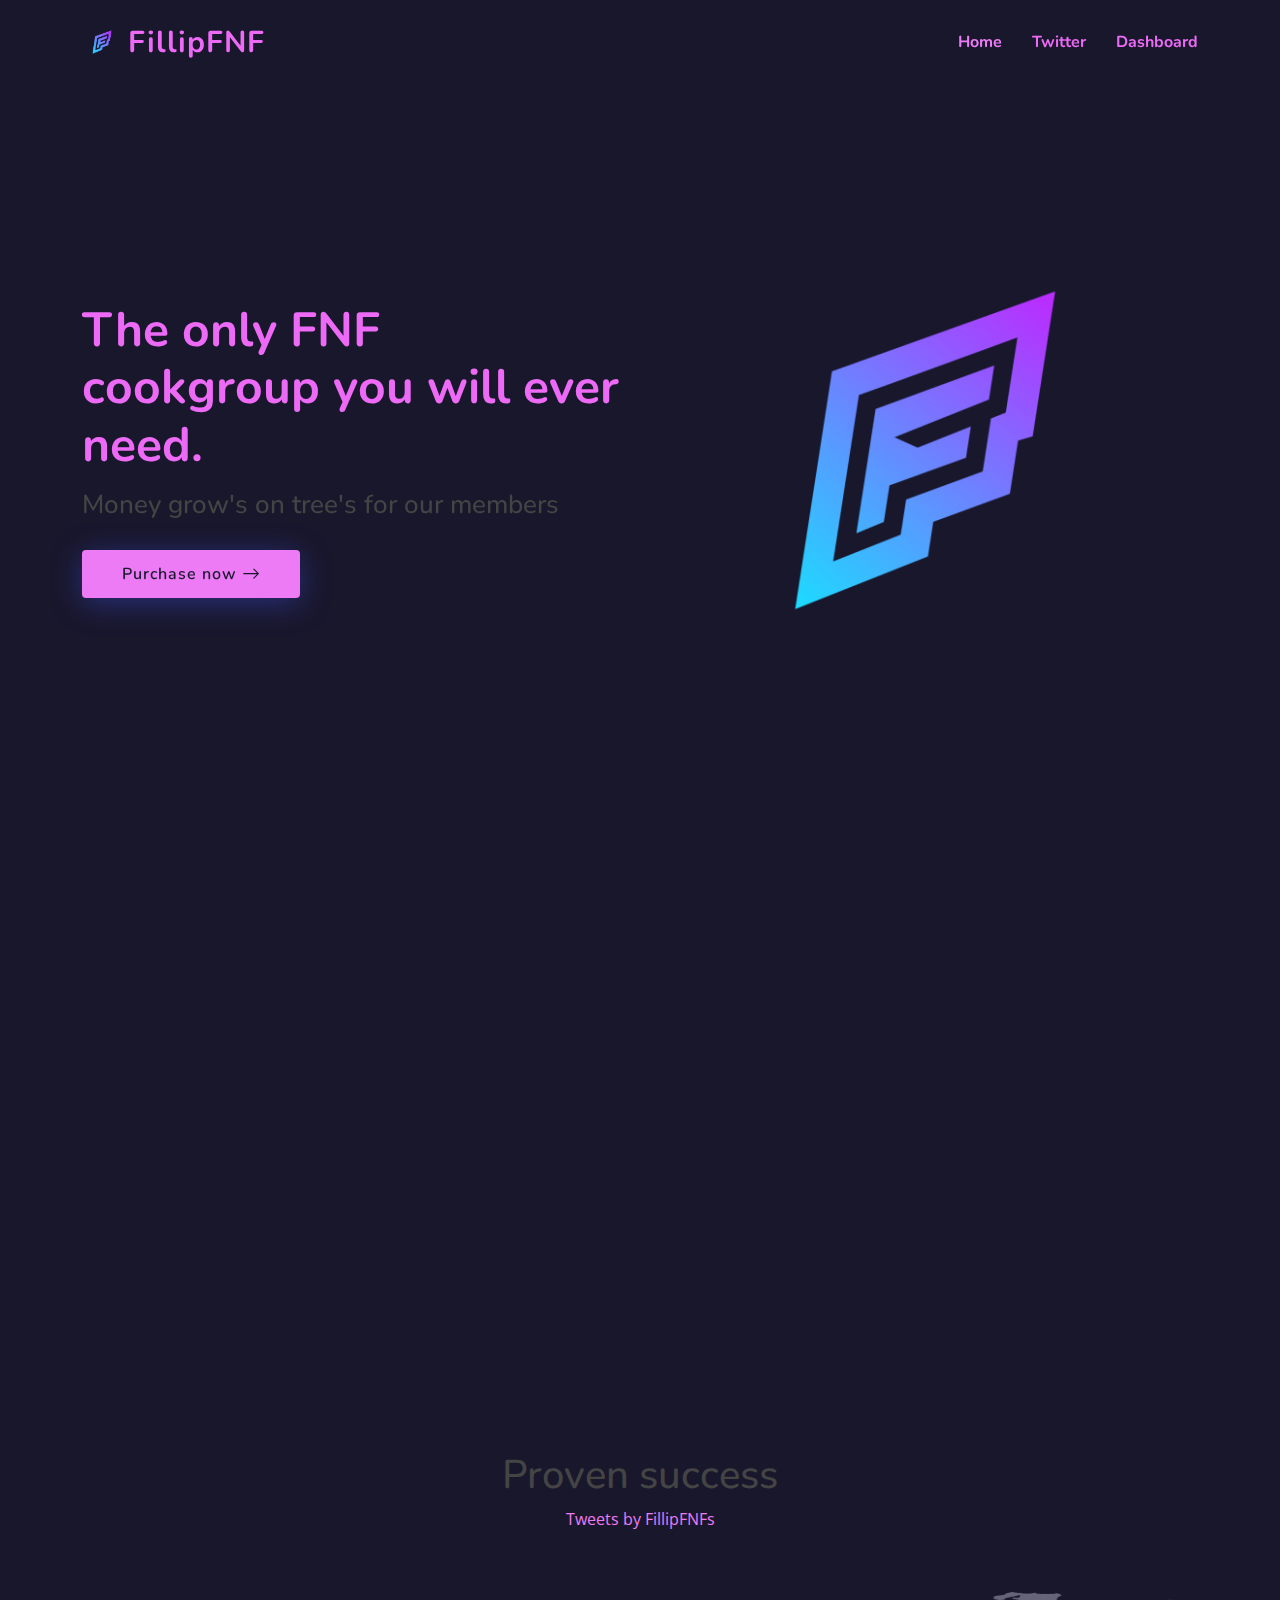
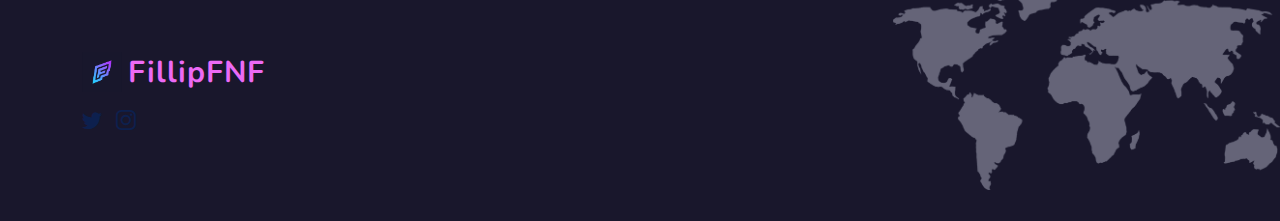
<file: index.html>
<!DOCTYPE html>
<html lang="en">

<head>
  <meta charset="utf-8">
  <meta content="width=device-width, initial-scale=1.0" name="viewport">

  <title>FillipFNF</title>
  <meta content="FillipFNF" name="description">
  <meta content="#B632FF" name="color">
  <meta content="FillipFNF" name="keywords">

  <!-- Favicons -->
  <link href="assets/img/favicon.png" rel="icon">
  <link href="assets/img/apple-touch-icon.png" rel="apple-touch-icon">

  <!-- Google Fonts -->
  <link href="https://fonts.googleapis.com/css?family=Open+Sans:300,300i,400,400i,600,600i,700,700i|Nunito:300,300i,400,400i,600,600i,700,700i|Poppins:300,300i,400,400i,500,500i,600,600i,700,700i" rel="stylesheet">

  <!-- Vendor CSS Files -->
  <link href="assets/vendor/bootstrap/css/bootstrap.min.css" rel="stylesheet">
  <link href="assets/vendor/bootstrap-icons/bootstrap-icons.css" rel="stylesheet">
  <link href="assets/vendor/aos/aos.css" rel="stylesheet">
  <link href="assets/vendor/remixicon/remixicon.css" rel="stylesheet">
  <link href="assets/vendor/swiper/swiper-bundle.min.css" rel="stylesheet">
  <link href="assets/vendor/glightbox/css/glightbox.min.css" rel="stylesheet">

  <!-- Template Main CSS File -->
  <link href="assets/css/style.css" rel="stylesheet">

  <!-- =======================================================
  * Template Name: FlexStart - v1.1.0
  * Template URL: https://bootstrapmade.com/flexstart-bootstrap-startup-template/
  * Author: BootstrapMade.com
  * License: https://bootstrapmade.com/license/
  ======================================================== -->
</head>

<body>

  <!-- ======= Header ======= -->
  <header id="header" class="header fixed-top">
    <div class="container-fluid container-xl d-flex align-items-center justify-content-between">

      <a href="index.html" class="logo d-flex align-items-center">
        <img src="assets/img/logo.png" alt="">
        <span>FillipFNF</span>
      </a>

      <nav id="navbar" class="navbar">
        <ul>
          <li><a class="nav-link scrollto active" href="#hero">Home</a></li>
          <li><a class="nav-link scrollto" href="https://twitter.com/FillipFnF">Twitter</a></li>
          <li><a class="nav-link scrollto" href="https://fillipfnf.metalabs.group/login">Dashboard</a></li>

          
         
              

 
     
        <i class="bi bi-list mobile-nav-toggle"></i>
      </nav><!-- .navbar -->

    </div>
  </header><!-- End Header -->

  <!-- ======= Hero Section ======= -->
  <section id="hero" class="hero d-flex align-items-center">

    <div class="container">
      <div class="row">
        <div class="col-lg-6 d-flex flex-column justify-content-center">
          <h1 data-aos="fade-up">The only FNF cookgroup you will ever need.</h1>
          <h2 data-aos="fade-up" data-aos-delay="400">Money grow's on tree's for our members</h2>
          <div data-aos="fade-up" data-aos-delay="600">
            <div class="text-center text-lg-start">
              <a href="pw.html" class="btn-get-started scrollto d-inline-flex align-items-center justify-content-center align-self-center">
                <span>Purchase now</span>
                <i class="bi bi-arrow-right"></i>
              </a>
            </div>
          </div>
        </div>
        <div class="col-lg-6 hero-img" data-aos="zoom-out" data-aos-delay="200">
          <img src="assets/img/hero-img.png" class="img-fluid" alt="">
        </div>
      </div>
    </div>

  </section><!-- End Hero -->

  <main id="main">
    <!-- ======= About Section ======= -->
    <section id="about" class="about">
      
      <div class="container" data-aos="fade-up">
        <div class="row gx-0">

         <!-- End About Section -->

    <!-- ======= Values Section ======= -->
    
    
        <!-- Feature Tabs -->
      <!-- End Feature Tabs -->


    <!-- ======= Services Section ======= -->
    

    <!-- ======= Pricing Section ======= -->
  

    <!-- ======= F.A.Q Section ======= -->
    <section id="faq" class="faq">

      <div class="container" data-aos="fade-up">

        <header class="section-header">
          <h2>F.A.Q</h2>
          <p>Frequently Asked Questions</p>
        </header>

        <div class="row">
          <div class="col-lg-6">
            <!-- F.A.Q List 1-->
            <div class="accordion accordion-flush" id="faqlist1">
              <div class="accordion-item">
                <h2 class="accordion-header">
                  <button class="accordion-button collapsed" type="button" data-bs-toggle="collapse" data-bs-target="#faq-content-1">
                    How much does it cost?
                  </button>
                </h2>
                <div id="faq2-content-1" class="accordion-collapse collapse" data-bs-parent="#faqlist1">
                  <div class="accordion-body">
                    Atm it's 100% free.
                  </div>

            </div>
          </div>
          </div>

          <div class="col-lg-6">

            <!-- F.A.Q List 2-->
            <div class="accordion accordion-flush" id="faqlist2">

              <div class="accordion-item">
                <h2 class="accordion-header">
                  <button class="accordion-button collapsed" type="button" data-bs-toggle="collapse" data-bs-target="#faq2-content-1">
                    When will you guys restock?
                  </button>
                </h2>
                <div id="faq2-content-1" class="accordion-collapse collapse" data-bs-parent="#faqlist2">
                  <div class="accordion-body">
                    Follow our twitter for info about drops.
                  </div>
                </div>
              </div>

        

    

      </div>

    </section><!-- End F.A.Q Section -->

 
   



       

   

    <!-- ======= Clients Section ======= -->
   

    <!-- ======= Recent Blog Posts Section ======= -->

       

          

      </div>

    </section><!-- End Recent Blog Posts Section -->

   
      <section>
        <h1 style="text-align: center;">Proven success</h1>
        <div style="text-align: center;">
        <a class="twitter-timeline" data-width="470" data-height="500" data-theme="dark" href="https://twitter.com/FillipFNFs?ref_src=twsrc%5Etfw">Tweets by FillipFNFs</a> <script async src="https://platform.twitter.com/widgets.js" charset="utf-8"></script>
        </div>
      </section>

    <!-- End Contact Section -->

  </main><!-- End #main -->

  <!-- ======= Footer ======= -->
  <footer id="footer" class="footer">

   

    <div class="footer-top">
      <div class="container">
        <div class="row gy-4">
          <div class="col-lg-5 col-md-12 footer-info">
            <a href="index.html" class="logo d-flex align-items-center">
              <img src="assets/img/logo.png" alt="">
              <span>FillipFNF</span>
            </a>
            <p></p>
            <div class="social-links mt-3">
              <a href="https://twitter.com/FillipFNF" class="twitter"><i class="bi bi-twitter"></i></a>
             
              <a href="https://instagram.com/fillipfnf" class="instagram"><i class="bi bi-instagram bx bxl-instagram"></i></a>
             
            </div>
          </div>

         

          

        </div>
      </div>
    </div>

    
    </div>
  </footer><!-- End Footer -->

  <a href="#" class="back-to-top d-flex align-items-center justify-content-center"><i class="bi bi-arrow-up-short"></i></a>

  <!-- Vendor JS Files -->
  <script src="assets/vendor/bootstrap/js/bootstrap.bundle.js"></script>
  <script src="assets/vendor/aos/aos.js"></script>
  <script src="assets/vendor/php-email-form/validate.js"></script>
  <script src="assets/vendor/swiper/swiper-bundle.min.js"></script>
  <script src="assets/vendor/purecounter/purecounter.js"></script>
  <script src="assets/vendor/isotope-layout/isotope.pkgd.min.js"></script>
  <script src="assets/vendor/glightbox/js/glightbox.min.js"></script>

  <!-- Template Main JS File -->
  <script src="assets/js/main.js"></script>

</body>

</html>
</file>
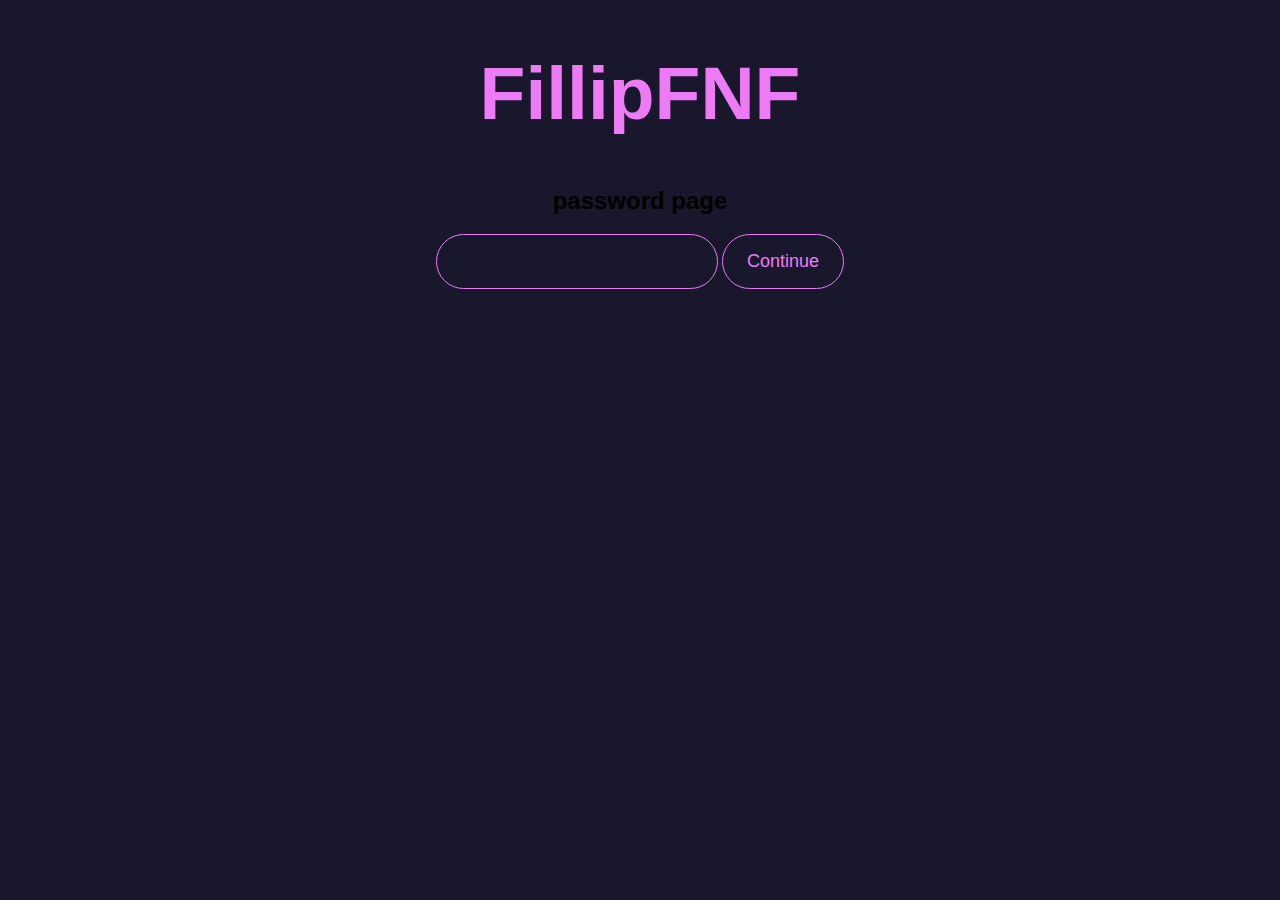
<file: pw.html>
<!DOCTYPE html>
<style>
h1 {
    font-family: "Open Sans", sans-serif;
    font-size: 75px;
    color: #EC7BF5;
}


input, select {

    background-color: #19172C;
    color:#EC7BF5;
    font-family: "Open Sans", sans-serif;
    padding: 1rem 1.5rem;
    font-size: large;
    border : 1px solid ;
    border-radius: 30px;
}

h2 {
    font-size: x-large;
    font-family: "Open Sans", sans-serif;
}
</style>
<html style="text-align: center">
<head>
    <title>Login page</title>
</head>

<h1 style="text-align: center">FillipFNF</h1>
<h2 style="text-align: center">password page</h2>
<body style="background-color: #19172C;">
<form style="text-align: center">
    <label for="pswd"> </label>

    <input type="password" id="pswd">
    <input style="background-color: #19172C" type="button" value="Continue"  onclick="checkPswd();" />
</form>



<!--Function to check password the already set password is admin-->
<script type="text/javascript">
    function checkPswd() {
        var confirmPassword = "WaV31forthefirsttimeHopeyougetin";
        var password = document.getElementById("pswd").value;
        if (password == confirmPassword) {
             window.location="OOS.html";
        }
        else{
            alert("wrong password.");
        }
    }

</script>
</body>
</html>
</file>
<file: assets/css/style.css>
/**
* Template Name: FlexStart - v1.1.0
* Template URL: https://bootstrapmade.com/flexstart-bootstrap-startup-template/
* Author: BootstrapMade.com
* License: https://bootstrapmade.com/license/
*/

/*--------------------------------------------------------------
# General
--------------------------------------------------------------*/
:root {
  scroll-behavior: smooth;
}

body {
  font-family: "Open Sans", sans-serif;
  color: #444444;
  background-color: #19172C;
}

a {
  color: #EC7BF5;
  text-decoration: none;
}

a:hover {
  color: #EC7BF5;
  text-decoration: none;
}

h1, h2, h3, h4, h5, h6 {
  font-family: "Nunito", sans-serif;
}

/*--------------------------------------------------------------
# Sections
--------------------------------------------------------------*/
section {
  padding: 60px 0;
  overflow: hidden;
}

.section-header {
  text-align: center;
  padding-bottom: 40px;
}

.section-header h2 {
  font-size: 13px;
  letter-spacing: 1px;
  font-weight: 700;
  margin: 0;
  color: #EC7BF5;
  text-transform: uppercase;
}

.section-header p {
  margin: 10px 0 0 0;
  padding: 0;
  font-size: 38px;
  line-height: 42px;
  font-weight: 700;
  color: #ec6af5;
}

@media (max-width: 768px) {
  .section-header p {
    font-size: 28px;
    line-height: 32px;
  }
}

/*--------------------------------------------------------------
# Breadcrumbs
--------------------------------------------------------------*/
.breadcrumbs {
  padding: 15px 0;
  background: #ec6af5;
  min-height: 40px;
  margin-top: 82px;
  color: #19172C;
}

@media (max-width: 992px) {
  .breadcrumbs {
    margin-top: 57px;
  }
}

.breadcrumbs h2 {
  font-size: 28px;
  font-weight: 500;
}

.breadcrumbs ol {
  display: flex;
  flex-wrap: wrap;
  list-style: none;
  padding: 0 0 10px 0;
  margin: 0;
  font-size: 14px;
}

.breadcrumbs ol a {
  color: #19172C;
  transition: 0.3s;
}

.breadcrumbs ol a:hover {
  text-decoration: underline;
}

.breadcrumbs ol li + li {
  padding-left: 10px;
}

.breadcrumbs ol li + li::before {
  display: inline-block;
  padding-right: 10px;
  color: #EC7BF5;
  content: "/";
}

/*--------------------------------------------------------------
# Back to top button
--------------------------------------------------------------*/
.back-to-top {
  position: fixed;
  visibility: hidden;
  opacity: 0;
  right: 15px;
  bottom: 15px;
  z-index: 99999;
  background: #EC7BF5;
  width: 40px;
  height: 40px;
  border-radius: 4px;
  transition: all 0.4s;
}

.back-to-top i {
  font-size: 24px;
  color: #19172C;
  line-height: 0;
}

.back-to-top:hover {
  background: #EC7BF5;
  color: #19172C;
}

.back-to-top.active {
  visibility: visible;
  opacity: 1;
}

/*--------------------------------------------------------------
# Disable aos animation delay on mobile devices
--------------------------------------------------------------*/
@media screen and (max-width: 768px) {
  [data-aos-delay] {
    transition-delay: 0 !important;
  }
}

/*--------------------------------------------------------------
# Header
--------------------------------------------------------------*/
.header {
  transition: all 0.5s;
  z-index: 997;
  padding: 20px 0;
}

.header.header-scrolled {
  background: #19172C;
  padding: 15px 0;
  box-shadow: 0px 2px 20px rgba(1, 41, 112, 0.1);
}

.header .logo {
  line-height: 0;
}

.header .logo img {
  max-height: 40px;
  margin-right: 6px;
}

.header .logo span {
  font-size: 30px;
  font-weight: 700;
  letter-spacing: 1px;
  color: #ec6af5;
  font-family: "Nunito", sans-serif;
  margin-top: 3px;
}

/*--------------------------------------------------------------
# Navigation Menu
--------------------------------------------------------------*/
/**
* Desktop Navigation 
*/
.navbar {
  padding: 0;
}

.navbar ul {
  margin: 0;
  padding: 0;
  display: flex;
  list-style: none;
  align-items: center;
}

.navbar li {
  position: relative;
}

.navbar a {
  display: flex;
  align-items: center;
  justify-content: space-between;
  padding: 10px 0 10px 30px;
  font-family: "Nunito", sans-serif;
  font-size: 16px;
  font-weight: 700;
  color: #ec6af5;
  white-space: nowrap;
  transition: 0.3s;
}

.navbar a i {
  font-size: 12px;
  line-height: 0;
  margin-left: 5px;
}

.navbar a:hover, .navbar .active, .navbar li:hover > a {
  color: #EC7BF5;
}

.navbar .getstarted {
  background: #EC7BF5;
  padding: 8px 20px;
  margin-left: 30px;
  border-radius: 4px;
  color: #19172C;
}

.navbar .getstarted:hover {
  color: #19172C;
  background: #EC7BF5;
}

.navbar .dropdown ul {
  display: block;
  position: absolute;
  left: 14px;
  top: calc(100% + 30px);
  margin: 0;
  padding: 10px 0;
  z-index: 99;
  opacity: 0;
  visibility: hidden;
  background: #19172C;
  box-shadow: 0px 0px 30px rgba(127, 137, 161, 0.25);
  transition: 0.3s;
  border-radius: 4px;
}

.navbar .dropdown ul li {
  min-width: 200px;
}

.navbar .dropdown ul a {
  padding: 10px 20px;
  font-size: 15px;
  text-transform: none;
  font-weight: 600;
}

.navbar .dropdown ul a i {
  font-size: 12px;
}

.navbar .dropdown ul a:hover, .navbar .dropdown ul .active:hover, .navbar .dropdown ul li:hover > a {
  color: #EC7BF5;
}

.navbar .dropdown:hover > ul {
  opacity: 1;
  top: 100%;
  visibility: visible;
}

.navbar .dropdown .dropdown ul {
  top: 0;
  left: calc(100% - 30px);
  visibility: hidden;
}

.navbar .dropdown .dropdown:hover > ul {
  opacity: 1;
  top: 0;
  left: 100%;
  visibility: visible;
}

@media (max-width: 1366px) {
  .navbar .dropdown .dropdown ul {
    left: -90%;
  }
  .navbar .dropdown .dropdown:hover > ul {
    left: -100%;
  }
}

/**
* Mobile Navigation 
*/
.mobile-nav-toggle {
  color: #ec6af5;
  font-size: 28px;
  cursor: pointer;
  display: none;
  line-height: 0;
  transition: 0.5s;
}

.mobile-nav-toggle.bi-x {
  color: #19172C;
}

@media (max-width: 991px) {
  .mobile-nav-toggle {
    display: block;
  }
  .navbar ul {
    display: none;
  }
}

.navbar-mobile {
  position: fixed;
  overflow: hidden;
  top: 0;
  right: 0;
  left: 0;
  bottom: 0;
  background: rgba(1, 22, 61, 0.9);
  transition: 0.3s;
}

.navbar-mobile .mobile-nav-toggle {
  position: absolute;
  top: 15px;
  right: 15px;
}

.navbar-mobile ul {
  display: block;
  position: absolute;
  top: 55px;
  right: 15px;
  bottom: 15px;
  left: 15px;
  padding: 10px 0;
  border-radius: 10px;
  background-color: #19172C;
  overflow-y: auto;
  transition: 0.3s;
}

.navbar-mobile a {
  padding: 10px 20px;
  font-size: 15px;
  color: #ec6af5;
}

.navbar-mobile a:hover, .navbar-mobile .active, .navbar-mobile li:hover > a {
  color: #EC7BF5;
}

.navbar-mobile .getstarted {
  margin: 15px;
}

.navbar-mobile .dropdown ul {
  position: static;
  display: none;
  margin: 10px 20px;
  padding: 10px 0;
  z-index: 99;
  opacity: 1;
  visibility: visible;
  background: #19172C;
  box-shadow: 0px 0px 30px rgba(127, 137, 161, 0.25);
}

.navbar-mobile .dropdown ul li {
  min-width: 200px;
}

.navbar-mobile .dropdown ul a {
  padding: 10px 20px;
}

.navbar-mobile .dropdown ul a i {
  font-size: 12px;
}

.navbar-mobile .dropdown ul a:hover, .navbar-mobile .dropdown ul .active:hover, .navbar-mobile .dropdown ul li:hover > a {
  color: #EC7BF5;
}

.navbar-mobile .dropdown > .dropdown-active {
  display: block;
}

/*--------------------------------------------------------------
# Hero Section
--------------------------------------------------------------*/
.hero {
  width: 100%;
  height: 100vh;
  background: #19172C;
  background-size: cover;
}

.hero h1 {
  margin: 0;
  font-size: 48px;
  font-weight: 700;
  color: #ec6af5;
}

.hero h2 {
  color: #444444;
  margin: 15px 0 0 0;
  font-size: 26px;
}

.hero .btn-get-started {
  margin-top: 30px;
  line-height: 0;
  padding: 15px 40px;
  border-radius: 4px;
  transition: 0.5s;
  color: #19172C;
  background: #EC7BF5;
  box-shadow: 0px 5px 30px rgba(65, 84, 241, 0.4);
}

.hero .btn-get-started span {
  font-family: "Nunito", sans-serif;
  font-weight: 600;
  font-size: 16px;
  letter-spacing: 1px;
}

.hero .btn-get-started i {
  margin-left: 5px;
  font-size: 18px;
  transition: 0.3s;
}

.hero .btn-get-started:hover i {
  transform: translateX(5px);
}

.hero .hero-img {
  text-align: right;
}

@media (min-width: 1024px) {
  .hero {
    background-attachment: fixed;
  }
}

@media (max-width: 991px) {
  .hero {
    height: auto;
    padding: 120px 0 60px 0;
  }
  .hero .hero-img {
    text-align: center;
    margin-top: 80px;
  }
  .hero .hero-img img {
    width: 80%;
  }
}

@media (max-width: 768px) {
  .hero {
    text-align: center;
  }
  .hero h1 {
    font-size: 32px;
  }
  .hero h2 {
    font-size: 24px;
  }
  .hero .hero-img img {
    width: 100%;
  }
}

/*--------------------------------------------------------------
# Index Page
--------------------------------------------------------------*/
/*--------------------------------------------------------------
# About
--------------------------------------------------------------*/
.about .content {
  background-color: #19172C;
  padding: 40px;
}

.about h3 {
  font-size: 14px;
  font-weight: 700;
  color: #EC7BF5;
  text-transform: uppercase;
}

.about h2 {
  font-size: 24px;
  font-weight: 700;
  color: #ec6af5;
}

.about p {
  margin: 15px 0 30px 0;
  line-height: 24px;
}

.about .btn-read-more {
  line-height: 0;
  padding: 15px 40px;
  border-radius: 4px;
  transition: 0.5s;
  color: #19172C;
  background: #EC7BF5;
  box-shadow: 0px 5px 25px rgba(65, 84, 241, 0.3);
}

.about .btn-read-more span {
  font-family: "Nunito", sans-serif;
  font-weight: 600;
  font-size: 16px;
  letter-spacing: 1px;
}

.about .btn-read-more i {
  margin-left: 5px;
  font-size: 18px;
  transition: 0.3s;
}

.about .btn-read-more:hover i {
  transform: translateX(5px);
}

/*--------------------------------------------------------------
# Values
--------------------------------------------------------------*/
.values .box {
  padding: 30px;
  box-shadow: 0px 0 5px rgba(1, 41, 112, 0.08);
  text-align: center;
  transition: 0.3s;
  height: 100%;
}

.values .box img {
  padding: 30px 50px;
  transition: 0.5s;
  transform: scale(1.1);
}

.values .box h3 {
  font-size: 24px;
  color: #ec6af5;
  font-weight: 700;
  margin-bottom: 18px;
}

.values .box:hover {
  box-shadow: 0px 0 30px rgba(1, 41, 112, 0.08);
}

.values .box:hover img {
  transform: scale(1);
}

/*--------------------------------------------------------------
# Counts
--------------------------------------------------------------*/
.counts {
  padding: 70px 0 60px;
}

.counts .count-box {
  display: flex;
  align-items: center;
  padding: 30px;
  width: 100%;
  background: #19172C;
  box-shadow: 0px 0 30px rgba(1, 41, 112, 0.08);
}

.counts .count-box i {
  font-size: 42px;
  line-height: 0;
  margin-right: 20px;
  color: #EC7BF5;
}

.counts .count-box span {
  font-size: 36px;
  display: block;
  font-weight: 600;
  color: #ec6af5;
}

.counts .count-box p {
  padding: 0;
  margin: 0;
  font-family: "Nunito", sans-serif;
  font-size: 14px;
}

/*--------------------------------------------------------------
# Features
--------------------------------------------------------------*/
.features .feature-box {
  padding: 24px 20px;
  box-shadow: 0px 0 30px rgba(1, 41, 112, 0.08);
  transition: 0.3s;
  height: 100%;
}

.features .feature-box h3 {
  font-size: 18px;
  color: #ec6af5;
  font-weight: 700;
  margin: 0;
}

.features .feature-box i {
  line-height: 0;
  background: #19172C;
  padding: 4px;
  margin-right: 10px;
  font-size: 24px;
  border-radius: 3px;
  transition: 0.3s;
}

.features .feature-box:hover i {
  background: #EC7BF5;
  color: #19172C;
}

.features .feture-tabs {
  margin-top: 120px;
}

.features .feture-tabs h3 {
  color: #ec6af5;
  font-weight: 700;
  font-size: 32px;
  margin-bottom: 10px;
}

@media (max-width: 768px) {
  .features .feture-tabs h3 {
    font-size: 28px;
  }
}

.features .feture-tabs .nav-pills {
  border-bottom: 1px solid #19172C;
}

.features .feture-tabs .nav-link {
  background: none;
  text-transform: uppercase;
  font-size: 15px;
  font-weight: 600;
  color: #ec6af5;
  padding: 12px 0;
  margin-right: 25px;
  margin-bottom: -2px;
  border-radius: 0;
}

.features .feture-tabs .nav-link.active {
  color: #EC7BF5;
  border-bottom: 3px solid #EC7BF5;
}

.features .feture-tabs .tab-content h4 {
  font-size: 18px;
  margin: 0;
  font-weight: 700;
  color: #ec6af5;
}

.features .feture-tabs .tab-content i {
  font-size: 24px;
  line-height: 0;
  margin-right: 8px;
  color: #EC7BF5;
}

.features .feature-icons {
  margin-top: 120px;
}

.features .feature-icons h3 {
  color: #ec6af5;
  font-weight: 700;
  font-size: 32px;
  margin-bottom: 20px;
  text-align: center;
}

@media (max-width: 768px) {
  .features .feature-icons h3 {
    font-size: 28px;
  }
}

.features .feature-icons .content .icon-box {
  display: flex;
}

.features .feature-icons .content .icon-box h4 {
  font-size: 20px;
  font-weight: 700;
  margin: 0 0 10px 0;
  color: #ec6af5;
}

.features .feature-icons .content .icon-box i {
  font-size: 44px;
  line-height: 44px;
  color: #EC7BF5;
  margin-right: 15px;
}

.features .feature-icons .content .icon-box p {
  font-size: 15px;
  color: #848484;
}

/*--------------------------------------------------------------
# Services
--------------------------------------------------------------*/
.services .service-box {
  box-shadow: 0px 0 30px rgba(1, 41, 112, 0.08);
  height: 100%;
  padding: 60px 30px;
  text-align: center;
  transition: 0.3s;
  border-radius: 5px;
}

.services .service-box .icon {
  font-size: 36px;
  padding: 40px 20px;
  border-radius: 4px;
  position: relative;
  margin-bottom: 25px;
  display: inline-block;
  line-height: 0;
  transition: 0.3s;
}

.services .service-box h3 {
  color: #444444;
  font-weight: 700;
}

.services .service-box .read-more {
  display: inline-flex;
  align-items: center;
  justify-content: center;
  font-weight: 600;
  font-size: 16px;
  padding: 8px 20px;
}

.services .service-box .read-more i {
  line-height: 0;
  margin-left: 5px;
  font-size: 18px;
}

.services .service-box.blue {
  border-bottom: 3px solid #EC7BF5;
}

.services .service-box.blue .icon {
  color: #EC7BF5;
  background: #19172C;
}

.services .service-box.blue .read-more {
  color: #EC7BF5;
}

.services .service-box.blue:hover {
  background: #EC7BF5;
}

.services .service-box.orange {
  border-bottom: 3px solid #f68c09;
}

.services .service-box.orange .icon {
  color: #f68c09;
  background: #19172C;
}

.services .service-box.orange .read-more {
  color: #f68c09;
}

.services .service-box.orange:hover {
  background: #f68c09;
}

.services .service-box.green {
  border-bottom: 3px solid #08da4e;
}

.services .service-box.green .icon {
  color: #08da4e;
  background: #19172C;
}

.services .service-box.green .read-more {
  color: #08da4e;
}

.services .service-box.green:hover {
  background: #08da4e;
}

.services .service-box.red {
  border-bottom: 3px solid #e9222c;
}

.services .service-box.red .icon {
  color: #e9222c;
  background: #19172C;
}

.services .service-box.red .read-more {
  color: #e9222c;
}

.services .service-box.red:hover {
  background: #e9222c;
}

.services .service-box.purple {
  border-bottom: 3px solid #b50edf;
}

.services .service-box.purple .icon {
  color: #b50edf;
  background: #19172C;
}

.services .service-box.purple .read-more {
  color: #b50edf;
}

.services .service-box.purple:hover {
  background: #b50edf;
}

.services .service-box.pink {
  border-bottom: 3px solid #f51f9c;
}

.services .service-box.pink .icon {
  color: #f51f9c;
  background: #19172C;
}

.services .service-box.pink .read-more {
  color: #f51f9c;
}

.services .service-box.pink:hover {
  background: #f51f9c;
}

.services .service-box:hover h3, .services .service-box:hover p, .services .service-box:hover .read-more {
  color: #19172C;
}

.services .service-box:hover .icon {
  background: #19172C;
}

/*--------------------------------------------------------------
# Pricing
--------------------------------------------------------------*/
.pricing .box {
  padding: 40px 20px;
  background: #19172C;
  text-align: center;
  box-shadow: 0px 0 30px rgba(1, 41, 112, 0.08);
  border-radius: 4px;
  position: relative;
  overflow: hidden;
  transition: 0.3s;
}

.pricing .box:hover {
  transform: scale(1.1);
  box-shadow: 0px 0 30px rgba(1, 41, 112, 0.1);
}

.pricing h3 {
  font-weight: 700;
  font-size: 18px;
  margin-bottom: 15px;
}

.pricing .price {
  font-size: 36px;
  color: #444444;
  font-weight: 600;
  font-family: "Poppins", sans-serif;
}

.pricing .price sup {
  font-size: 20px;
  top: -15px;
  left: -3px;
}

.pricing .price span {
  color: #19172C;
  font-size: 16px;
  font-weight: 300;
}

.pricing img {
  padding: 30px 40px;
}

.pricing ul {
  padding: 0;
  list-style: none;
  color: #444444;
  text-align: center;
  line-height: 26px;
  font-size: 16px;
  margin-bottom: 25px;
}

.pricing ul li {
  padding-bottom: 10px;
}

.pricing ul .na {
  color: #19172C;
  text-decoration: line-through;
}

.pricing .btn-buy {
  display: inline-block;
  padding: 8px 40px 10px 40px;
  border-radius: 50px;
  color: #EC7BF5;
  transition: none;
  font-size: 16px;
  font-weight: 400;
  font-family: "Nunito", sans-serif;
  font-weight: 600;
  transition: 0.3s;
  border: 1px solid #EC7BF5;
}

.pricing .btn-buy:hover {
  background: #EC7BF5;
  color: #19172C;
}

.pricing .featured {
  width: 200px;
  position: absolute;
  top: 18px;
  right: -68px;
  transform: rotate(45deg);
  z-index: 1;
  font-size: 14px;
  padding: 1px 0 3px 0;
  background: #EC7BF5;
  color: #EC7BF5;
}

/*--------------------------------------------------------------
# F.A.Q
--------------------------------------------------------------*/
.faq .accordion-collapse {
  border: 0;
}

.faq .accordion-button {
  padding: 15px 15px 20px 0;
  font-weight: 600;
  border: 0;
  font-size: 18px;
  color: #444444;
  text-align: left;
}

.faq .accordion-button:focus {
  box-shadow: none;
}

.faq .accordion-button:not(.collapsed) {
  background: none;
  color: #EC7BF5;
  border-bottom: 0;
}

.faq .accordion-body {
  padding: 0 0 25px 0;
  border: 0;
}

/*--------------------------------------------------------------
# Portfolio
--------------------------------------------------------------*/
.portfolio #portfolio-flters {
  padding: 0;
  margin: 0 auto 25px auto;
  list-style: none;
  text-align: center;
  background: #19172C;
  border-radius: 50px;
  padding: 2px 15px;
}

.portfolio #portfolio-flters li {
  cursor: pointer;
  display: inline-block;
  padding: 8px 20px 10px 20px;
  font-size: 15px;
  font-weight: 600;
  line-height: 1;
  color: #444444;
  margin: 0 4px 8px 4px;
  transition: 0.3s;
  border-radius: 50px;
  border: 1px solid #19172C;
}

.portfolio #portfolio-flters li:hover, .portfolio #portfolio-flters li.filter-active {
  color: #EC7BF5;
  border-color: #EC7BF5;
}

.portfolio #portfolio-flters li:last-child {
  margin-right: 0;
}

.portfolio .portfolio-wrap {
  transition: 0.3s;
  position: relative;
  overflow: hidden;
  z-index: 1;
  background: rgba(255, 255, 255, 0.75);
}

.portfolio .portfolio-wrap::before {
  content: "";
  background: rgba(255, 255, 255, 0.75);
  position: absolute;
  left: 30px;
  right: 30px;
  top: 30px;
  bottom: 30px;
  transition: all ease-in-out 0.3s;
  z-index: 2;
  opacity: 0;
}

.portfolio .portfolio-wrap img {
  transition: 1s;
}

.portfolio .portfolio-wrap .portfolio-info {
  opacity: 0;
  position: absolute;
  top: 0;
  left: 0;
  right: 0;
  bottom: 0;
  text-align: center;
  z-index: 3;
  transition: all ease-in-out 0.3s;
  display: flex;
  flex-direction: column;
  justify-content: center;
  align-items: center;
}

.portfolio .portfolio-wrap .portfolio-info::before {
  display: block;
  content: "";
  width: 48px;
  height: 48px;
  position: absolute;
  top: 35px;
  left: 35px;
  border-top: 3px solid rgba(1, 41, 112, 0.2);
  border-left: 3px solid rgba(1, 41, 112, 0.2);
  transition: all 0.5s ease 0s;
  z-index: 9994;
}

.portfolio .portfolio-wrap .portfolio-info::after {
  display: block;
  content: "";
  width: 48px;
  height: 48px;
  position: absolute;
  bottom: 35px;
  right: 35px;
  border-bottom: 3px solid rgba(1, 41, 112, 0.2);
  border-right: 3px solid rgba(1, 41, 112, 0.2);
  transition: all 0.5s ease 0s;
  z-index: 9994;
}

.portfolio .portfolio-wrap .portfolio-info h4 {
  font-size: 20px;
  color: #19172C;
  font-weight: 700;
}

.portfolio .portfolio-wrap .portfolio-info p {
  color: #19172C;
  font-weight: 600;
  font-size: 14px;
  text-transform: uppercase;
  padding: 0;
  margin: 0;
}

.portfolio .portfolio-wrap .portfolio-links {
  text-align: center;
  z-index: 4;
}

.portfolio .portfolio-wrap .portfolio-links a {
  color: #19172C;
  background: #EC7BF5;
  margin: 10px 2px;
  width: 36px;
  height: 36px;
  display: inline-flex;
  align-items: center;
  justify-content: center;
  border-radius: 50%;
  transition: 0.3s;
}

.portfolio .portfolio-wrap .portfolio-links a i {
  font-size: 24px;
  line-height: 0;
}

.portfolio .portfolio-wrap .portfolio-links a:hover {
  background: #EC7BF5;
}

.portfolio .portfolio-wrap:hover img {
  transform: scale(1.1);
}

.portfolio .portfolio-wrap:hover::before {
  top: 0;
  left: 0;
  right: 0;
  bottom: 0;
  opacity: 1;
}

.portfolio .portfolio-wrap:hover .portfolio-info {
  opacity: 1;
}

.portfolio .portfolio-wrap:hover .portfolio-info::before {
  top: 15px;
  left: 15px;
}

.portfolio .portfolio-wrap:hover .portfolio-info::after {
  bottom: 15px;
  right: 15px;
}

/*--------------------------------------------------------------
# Portfolio Details
--------------------------------------------------------------*/
.portfolio-details {
  padding-top: 40px;
}

.portfolio-details .portfolio-details-slider img {
  width: 100%;
}

.portfolio-details .portfolio-details-slider .swiper-pagination {
  margin-top: 20px;
  position: relative;
}

.portfolio-details .portfolio-details-slider .swiper-pagination .swiper-pagination-bullet {
  width: 12px;
  height: 12px;
  background-color: #19172C;
  opacity: 1;
  border: 1px solid #ec6af5;
}

.portfolio-details .portfolio-details-slider .swiper-pagination .swiper-pagination-bullet-active {
  background-color: #ec6af5;
}

.portfolio-details .portfolio-info {
  padding: 30px;
  box-shadow: 0px 0 30px rgba(1, 41, 112, 0.08);
}

.portfolio-details .portfolio-info h3 {
  font-size: 22px;
  font-weight: 700;
  margin-bottom: 20px;
  padding-bottom: 20px;
  border-bottom: 1px solid #19172C;
}

.portfolio-details .portfolio-info ul {
  list-style: none;
  padding: 0;
  font-size: 15px;
}

.portfolio-details .portfolio-info ul li + li {
  margin-top: 10px;
}

.portfolio-details .portfolio-description {
  padding-top: 30px;
}

.portfolio-details .portfolio-description h2 {
  font-size: 26px;
  font-weight: 700;
  margin-bottom: 20px;
}

.portfolio-details .portfolio-description p {
  padding: 0;
}

/*--------------------------------------------------------------
# Testimonials
--------------------------------------------------------------*/
.testimonials .testimonial-item {
  box-sizing: content-box;
  padding: 30px;
  margin: 40px 30px;
  box-shadow: 0px 0 20px rgba(1, 41, 112, 0.1);
  background: #19172C;
  min-height: 320px;
  display: flex;
  flex-direction: column;
  text-align: center;
  transition: 0.3s;
}

.testimonials .testimonial-item .stars {
  margin-bottom: 15px;
}

.testimonials .testimonial-item .stars i {
  color: #ffc107;
  margin: 0 1px;
}

.testimonials .testimonial-item .testimonial-img {
  width: 90px;
  border-radius: 50%;
  border: 4px solid #19172C;
  margin: 0 auto;
}

.testimonials .testimonial-item h3 {
  font-size: 18px;
  font-weight: bold;
  margin: 10px 0 5px 0;
  color: #111;
}

.testimonials .testimonial-item h4 {
  font-size: 14px;
  color: #999;
  margin: 0;
}

.testimonials .testimonial-item p {
  font-style: italic;
  margin: 0 auto 15px auto;
}

.testimonials .swiper-pagination {
  margin-top: 20px;
  position: relative;
}

.testimonials .swiper-pagination .swiper-pagination-bullet {
  width: 12px;
  height: 12px;
  background-color: #19172C;
  opacity: 1;
  border: 1px solid #EC7BF5;
}

.testimonials .swiper-pagination .swiper-pagination-bullet-active {
  background-color: #EC7BF5;
}

.testimonials .swiper-slide {
  opacity: .3;
}

@media (max-width: 1199px) {
  .testimonials .swiper-slide-active {
    opacity: 1;
  }
  .testimonials .swiper-pagination {
    margin-top: 0;
  }
}

@media (min-width: 1200px) {
  .testimonials .swiper-slide-next {
    opacity: 1;
    transform: scale(1.12);
  }
}

/*--------------------------------------------------------------
# Team
--------------------------------------------------------------*/
.team {
  background: #19172C;
  padding: 60px 0;
}

.team .member {
  overflow: hidden;
  text-align: center;
  border-radius: 5px;
  background: #19172C;
  box-shadow: 0px 0 30px rgba(1, 41, 112, 0.08);
  transition: 0.3s;
}

.team .member .member-img {
  position: relative;
  overflow: hidden;
}

.team .member .member-img:after {
  position: absolute;
  content: "";
  left: 0;
  bottom: 0;
  height: 100%;
  width: 100%;
  background: #19172C;
  background-size: contain;
  z-index: 1;
}

.team .member .social {
  position: absolute;
  right: -100%;
  top: 30px;
  opacity: 0;
  border-radius: 4px;
  transition: 0.5s;
  background: rgba(255, 255, 255, 0.3);
  z-index: 2;
}

.team .member .social a {
  transition: color 0.3s;
  color: rgba(1, 41, 112, 0.5);
  margin: 15px 12px;
  display: block;
  line-height: 0;
  text-align: center;
}

.team .member .social a:hover {
  color: rgba(1, 41, 112, 0.8);
}

.team .member .social i {
  font-size: 18px;
}

.team .member .member-info {
  padding: 10px 15px 20px 15px;
}

.team .member .member-info h4 {
  font-weight: 700;
  margin-bottom: 5px;
  font-size: 20px;
  color: #ec6af5;
}

.team .member .member-info span {
  display: block;
  font-size: 14px;
  font-weight: 400;
  color: #aaaaaa;
}

.team .member .member-info p {
  font-style: italic;
  font-size: 14px;
  padding-top: 15px;
  line-height: 26px;
  color: #5e5e5e;
}

.team .member:hover {
  transform: scale(1.08);
  box-shadow: 0px 0 30px rgba(1, 41, 112, 0.1);
}

.team .member:hover .social {
  right: 8px;
  opacity: 1;
}

/*--------------------------------------------------------------
# Clients
--------------------------------------------------------------*/
.clients .clients-slider .swiper-slide img {
  opacity: 0.5;
  transition: 0.3s;
}

.clients .clients-slider .swiper-slide img:hover {
  opacity: 1;
}

.clients .clients-slider .swiper-pagination {
  margin-top: 20px;
  position: relative;
}

.clients .clients-slider .swiper-pagination .swiper-pagination-bullet {
  width: 12px;
  height: 12px;
  background-color: #19172C;
  opacity: 1;
  border: 1px solid #EC7BF5;
}

.clients .clients-slider .swiper-pagination .swiper-pagination-bullet-active {
  background-color: #EC7BF5;
}

/*--------------------------------------------------------------
# Recent Blog Posts
--------------------------------------------------------------*/
.recent-blog-posts .post-box {
  box-shadow: 0px 0 30px rgba(1, 41, 112, 0.08);
  transition: 0.3s;
  height: 100%;
  overflow: hidden;
  padding: 30px;
  border-radius: 8px;
  position: relative;
  display: flex;
  flex-direction: column;
}

.recent-blog-posts .post-box .post-img {
  overflow: hidden;
  margin: -30px -30px 15px -30px;
  position: relative;
}

.recent-blog-posts .post-box .post-img img {
  transition: 0.5s;
}

.recent-blog-posts .post-box .post-date {
  font-size: 16px;
  font-weight: 600;
  color: rgba(1, 41, 112, 0.6);
  display: block;
  margin-bottom: 10px;
}

.recent-blog-posts .post-box .post-title {
  font-size: 24px;
  color: #ec6af5;
  font-weight: 700;
  margin-bottom: 18px;
  position: relative;
  transition: 0.3s;
}

.recent-blog-posts .post-box .readmore {
  display: flex;
  align-items: center;
  font-weight: 600;
  line-height: 1;
  transition: 0.3s;
}

.recent-blog-posts .post-box .readmore i {
  line-height: 0;
  margin-left: 4px;
  font-size: 18px;
}

.recent-blog-posts .post-box:hover .post-title {
  color: #EC7BF5;
}

.recent-blog-posts .post-box:hover .post-img img {
  transform: rotate(6deg) scale(1.2);
}

/*--------------------------------------------------------------
# Contact
--------------------------------------------------------------*/
.contact .info-box {
  color: #444444;
  background: #19172C;
  padding: 30px;
}

.contact .info-box i {
  font-size: 38px;
  line-height: 0;
  color: #EC7BF5;
}

.contact .info-box h3 {
  font-size: 20px;
  color: #ec6af5;
  font-weight: 700;
  margin: 20px 0 10px 0;
}

.contact .info-box p {
  padding: 0;
  line-height: 24px;
  font-size: 14px;
  margin-bottom: 0;
}

.contact .php-email-form {
  background: #19172C;
  padding: 30px;
  height: 100%;
}

.contact .php-email-form .error-message {
  display: none;
  color: #19172C;
  background: #ed3c0d;
  text-align: left;
  padding: 15px;
  margin-bottom: 24px;
  font-weight: 600;
}

.contact .php-email-form .sent-message {
  display: none;
  color: #19172C;
  background: #18d26e;
  text-align: center;
  padding: 15px;
  margin-bottom: 24px;
  font-weight: 600;
}

.contact .php-email-form .loading {
  display: none;
  background: #19172C;
  text-align: center;
  padding: 15px;
  margin-bottom: 24px;
}

.contact .php-email-form .loading:before {
  content: "";
  display: inline-block;
  border-radius: 50%;
  width: 24px;
  height: 24px;
  margin: 0 10px -6px 0;
  border: 3px solid #18d26e;
  border-top-color: #19172C;
  -webkit-animation: animate-loading 1s linear infinite;
  animation: animate-loading 1s linear infinite;
}

.contact .php-email-form input, .contact .php-email-form textarea {
  border-radius: 0;
  box-shadow: none;
  font-size: 14px;
  border-radius: 0;
}

.contact .php-email-form input:focus, .contact .php-email-form textarea:focus {
  border-color: #EC7BF5;
}

.contact .php-email-form input {
  padding: 10px 15px;
}

.contact .php-email-form textarea {
  padding: 12px 15px;
}

.contact .php-email-form button[type="submit"] {
  background: #EC7BF5;
  border: 0;
  padding: 10px 30px;
  color: #19172C;
  transition: 0.4s;
  border-radius: 4px;
}

.contact .php-email-form button[type="submit"]:hover {
  background: #19172C;
}

@-webkit-keyframes animate-loading {
  0% {
    transform: rotate(0deg);
  }
  100% {
    transform: rotate(360deg);
  }
}

@keyframes animate-loading {
  0% {
    transform: rotate(0deg);
  }
  100% {
    transform: rotate(360deg);
  }
}

/*--------------------------------------------------------------
# Blog
--------------------------------------------------------------*/
.blog {
  padding: 40px 0 20px 0;
}

.blog .entry {
  padding: 30px;
  margin-bottom: 60px;
  box-shadow: 0 4px 16px rgba(0, 0, 0, 0.1);
}

.blog .entry .entry-img {
  max-height: 440px;
  margin: -30px -30px 20px -30px;
  overflow: hidden;
}

.blog .entry .entry-title {
  font-size: 28px;
  font-weight: bold;
  padding: 0;
  margin: 0 0 20px 0;
}

.blog .entry .entry-title a {
  color: #ec6af5;
  transition: 0.3s;
}

.blog .entry .entry-title a:hover {
  color: #EC7BF5;
}

.blog .entry .entry-meta {
  margin-bottom: 15px;
  color: #EC7BF5;
}

.blog .entry .entry-meta ul {
  display: flex;
  flex-wrap: wrap;
  list-style: none;
  align-items: center;
  padding: 0;
  margin: 0;
}

.blog .entry .entry-meta ul li + li {
  padding-left: 20px;
}

.blog .entry .entry-meta i {
  font-size: 16px;
  margin-right: 8px;
  line-height: 0;
}

.blog .entry .entry-meta a {
  color: #777777;
  font-size: 14px;
  display: inline-block;
  line-height: 1;
}

.blog .entry .entry-content p {
  line-height: 24px;
}

.blog .entry .entry-content .read-more {
  -moz-text-align-last: right;
  text-align-last: right;
}

.blog .entry .entry-content .read-more a {
  display: inline-block;
  background: #EC7BF5;
  color: #19172C;
  padding: 6px 20px;
  transition: 0.3s;
  font-size: 14px;
  border-radius: 4px;
}

.blog .entry .entry-content .read-more a:hover {
  background: #EC7BF5;
}

.blog .entry .entry-content h3 {
  font-size: 22px;
  margin-top: 30px;
  font-weight: bold;
}

.blog .entry .entry-content blockquote {
  overflow: hidden;
  background-color: #19172C;
  padding: 60px;
  position: relative;
  text-align: center;
  margin: 20px 0;
}

.blog .entry .entry-content blockquote p {
  color: #444444;
  line-height: 1.6;
  margin-bottom: 0;
  font-style: italic;
  font-weight: 500;
  font-size: 22px;
}

.blog .entry .entry-content blockquote::after {
  content: '';
  position: absolute;
  left: 0;
  top: 0;
  bottom: 0;
  width: 3px;
  background-color: #ec6af5;
  margin-top: 20px;
  margin-bottom: 20px;
}

.blog .entry .entry-footer {
  padding-top: 10px;
  border-top: 1px solid #19172C;
}

.blog .entry .entry-footer i {
  color: #EC7BF5;
  display: inline;
}

.blog .entry .entry-footer a {
  color: #ec6af5;
  transition: 0.3s;
}

.blog .entry .entry-footer a:hover {
  color: #EC7BF5;
}

.blog .entry .entry-footer .cats {
  list-style: none;
  display: inline;
  padding: 0 20px 0 0;
  font-size: 14px;
}

.blog .entry .entry-footer .cats li {
  display: inline-block;
}

.blog .entry .entry-footer .tags {
  list-style: none;
  display: inline;
  padding: 0;
  font-size: 14px;
}

.blog .entry .entry-footer .tags li {
  display: inline-block;
}

.blog .entry .entry-footer .tags li + li::before {
  padding-right: 6px;
  color: #6c757d;
  content: ",";
}

.blog .entry .entry-footer .share {
  font-size: 16px;
}

.blog .entry .entry-footer .share i {
  padding-left: 5px;
}

.blog .entry-single {
  margin-bottom: 30px;
}

.blog .blog-author {
  padding: 20px;
  margin-bottom: 30px;
  box-shadow: 0 4px 16px rgba(0, 0, 0, 0.1);
}

.blog .blog-author img {
  width: 120px;
  margin-right: 20px;
}

.blog .blog-author h4 {
  font-weight: 600;
  font-size: 22px;
  margin-bottom: 0px;
  padding: 0;
  color: #ec6af5;
}

.blog .blog-author .social-links {
  margin: 0 10px 10px 0;
}

.blog .blog-author .social-links a {
  color: rgba(1, 41, 112, 0.5);
  margin-right: 5px;
}

.blog .blog-author p {
  font-style: italic;
  color: #19172C;
}

.blog .blog-comments {
  margin-bottom: 30px;
}

.blog .blog-comments .comments-count {
  font-weight: bold;
}

.blog .blog-comments .comment {
  margin-top: 30px;
  position: relative;
}

.blog .blog-comments .comment .comment-img {
  margin-right: 14px;
}

.blog .blog-comments .comment .comment-img img {
  width: 60px;
}

.blog .blog-comments .comment h5 {
  font-size: 16px;
  margin-bottom: 2px;
}

.blog .blog-comments .comment h5 a {
  font-weight: bold;
  color: #444444;
  transition: 0.3s;
}

.blog .blog-comments .comment h5 a:hover {
  color: #EC7BF5;
}

.blog .blog-comments .comment h5 .reply {
  padding-left: 10px;
  color: #ec6af5;
}

.blog .blog-comments .comment h5 .reply i {
  font-size: 20px;
}

.blog .blog-comments .comment time {
  display: block;
  font-size: 14px;
  color: #ec6af5;
  margin-bottom: 5px;
}

.blog .blog-comments .comment.comment-reply {
  padding-left: 40px;
}

.blog .blog-comments .reply-form {
  margin-top: 30px;
  padding: 30px;
  box-shadow: 0 4px 16px rgba(0, 0, 0, 0.1);
}

.blog .blog-comments .reply-form h4 {
  font-weight: bold;
  font-size: 22px;
}

.blog .blog-comments .reply-form p {
  font-size: 14px;
}

.blog .blog-comments .reply-form input {
  border-radius: 4px;
  padding: 10px 10px;
  font-size: 14px;
}

.blog .blog-comments .reply-form input:focus {
  box-shadow: none;
  border-color: #a0aaf8;
}

.blog .blog-comments .reply-form textarea {
  border-radius: 4px;
  padding: 10px 10px;
  font-size: 14px;
}

.blog .blog-comments .reply-form textarea:focus {
  box-shadow: none;
  border-color: #a0aaf8;
}

.blog .blog-comments .reply-form .form-group {
  margin-bottom: 25px;
}

.blog .blog-comments .reply-form .btn-primary {
  border-radius: 4px;
  padding: 10px 20px;
  border: 0;
  background-color: #ec6af5;
}

.blog .blog-comments .reply-form .btn-primary:hover {
  background-color: #ec6af5;
}

.blog .blog-pagination {
  color: #EC7BF5;
}

.blog .blog-pagination ul {
  display: flex;
  padding: 0;
  margin: 0;
  list-style: none;
}

.blog .blog-pagination li {
  margin: 0 5px;
  transition: 0.3s;
}

.blog .blog-pagination li a {
  color: #ec6af5;
  padding: 7px 16px;
  display: flex;
  align-items: center;
  justify-content: center;
}

.blog .blog-pagination li.active, .blog .blog-pagination li:hover {
  background: #EC7BF5;
}

.blog .blog-pagination li.active a, .blog .blog-pagination li:hover a {
  color: #19172C;
}

.blog .sidebar {
  padding: 30px;
  margin: 0 0 60px 20px;
  box-shadow: 0 4px 16px rgba(0, 0, 0, 0.1);
}

.blog .sidebar .sidebar-title {
  font-size: 20px;
  font-weight: 700;
  padding: 0 0 0 0;
  margin: 0 0 15px 0;
  color: #ec6af5;
  position: relative;
}

.blog .sidebar .sidebar-item {
  margin-bottom: 30px;
}

.blog .sidebar .search-form form {
  background: #19172C;
  border: 1px solid #19172C;
  padding: 3px 10px;
  position: relative;
}

.blog .sidebar .search-form form input[type="text"] {
  border: 0;
  padding: 4px;
  border-radius: 4px;
  width: calc(100% - 40px);
}

.blog .sidebar .search-form form button {
  position: absolute;
  top: 0;
  right: 0;
  bottom: 0;
  border: 0;
  background: none;
  font-size: 16px;
  padding: 0 15px;
  margin: -1px;
  background: #EC7BF5;
  color: #19172C;
  transition: 0.3s;
  border-radius: 0 4px 4px 0;
  line-height: 0;
}

.blog .sidebar .search-form form button i {
  line-height: 0;
}

.blog .sidebar .search-form form button:hover {
  background: #EC7BF5;
}

.blog .sidebar .categories ul {
  list-style: none;
  padding: 0;
}

.blog .sidebar .categories ul li + li {
  padding-top: 10px;
}

.blog .sidebar .categories ul a {
  color: #ec6af5;
  transition: 0.3s;
}

.blog .sidebar .categories ul a:hover {
  color: #EC7BF5;
}

.blog .sidebar .categories ul a span {
  padding-left: 5px;
  color: #19172C;
  font-size: 14px;
}

.blog .sidebar .recent-posts .post-item + .post-item {
  margin-top: 15px;
}

.blog .sidebar .recent-posts img {
  width: 80px;
  float: left;
}

.blog .sidebar .recent-posts h4 {
  font-size: 15px;
  margin-left: 95px;
  font-weight: bold;
}

.blog .sidebar .recent-posts h4 a {
  color: #ec6af5;
  transition: 0.3s;
}

.blog .sidebar .recent-posts h4 a:hover {
  color: #EC7BF5;
}

.blog .sidebar .recent-posts time {
  display: block;
  margin-left: 95px;
  font-style: italic;
  font-size: 14px;
  color: #19172C;
}

.blog .sidebar .tags {
  margin-bottom: -10px;
}

.blog .sidebar .tags ul {
  list-style: none;
  padding: 0;
}

.blog .sidebar .tags ul li {
  display: inline-block;
}

.blog .sidebar .tags ul a {
  color: #EC7BF5;
  font-size: 14px;
  padding: 6px 14px;
  margin: 0 6px 8px 0;
  border: 1px solid #19172C;
  display: inline-block;
  transition: 0.3s;
}

.blog .sidebar .tags ul a:hover {
  color: #19172C;
  border: 1px solid #EC7BF5;
  background: #EC7BF5;
}

.blog .sidebar .tags ul a span {
  padding-left: 5px;
  color: #EC7BF5;
  font-size: 14px;
}

/*--------------------------------------------------------------
# Footer
--------------------------------------------------------------*/
.footer {
  background: #19172C;
  padding: 0 0 30px 0;
  font-size: 14px;
}

.footer .footer-newsletter {
  padding: 50px 0;
  background: #19172C;
  border-top: 1px solid #19172C;
}

.footer .footer-newsletter h4 {
  font-size: 24px;
  margin: 0 0 10px 0;
  padding: 0;
  line-height: 1;
  font-weight: 700;
  color: #ec6af5;
}

.footer .footer-newsletter form {
  margin-top: 20px;
  background: #19172C;
  padding: 6px 10px;
  position: relative;
  border-radius: 4px;
  border: 1px solid #19172C;
}

.footer .footer-newsletter form input[type="email"] {
  border: 0;
  padding: 8px;
  width: calc(100% - 140px);
}

.footer .footer-newsletter form input[type="submit"] {
  position: absolute;
  top: 0;
  right: 0;
  bottom: 0;
  border: 0;
  background: none;
  font-size: 16px;
  padding: 0 30px;
  margin: 3px;
  background: #EC7BF5;
  color: #19172C;
  transition: 0.3s;
  border-radius: 4px;
}

.footer .footer-newsletter form input[type="submit"]:hover {
  background: #EC7BF5;
}

.footer .footer-top {
  background: #19172C url(../img/footer-bg.png) no-repeat right top;
  background-size: contain;
  border-top: 1px solid #19172C;
  border-bottom: 1px solid #19172C;
  padding: 60px 0 30px 0;
}

@media (max-width: 992px) {
  .footer .footer-top {
    background-position: center bottom;
  }
}

.footer .footer-top .footer-info {
  margin-bottom: 30px;
}

.footer .footer-top .footer-info .logo {
  line-height: 0;
  margin-bottom: 15px;
}

.footer .footer-top .footer-info .logo img {
  max-height: 40px;
  margin-right: 6px;
}

.footer .footer-top .footer-info .logo span {
  font-size: 30px;
  font-weight: 700;
  letter-spacing: 1px;
  color: #ec6af5;
  font-family: "Nunito", sans-serif;
  margin-top: 3px;
}

.footer .footer-top .footer-info p {
  font-size: 14px;
  line-height: 24px;
  margin-bottom: 0;
  font-family: "Nunito", sans-serif;
}

.footer .footer-top .social-links a {
  font-size: 20px;
  display: inline-block;
  color: rgba(1, 41, 112, 0.5);
  line-height: 0;
  margin-right: 10px;
  transition: 0.3s;
}

.footer .footer-top .social-links a:hover {
  color: #ec6af5;
}

.footer .footer-top h4 {
  font-size: 16px;
  font-weight: bold;
  color: #ec6af5;
  text-transform: uppercase;
  position: relative;
  padding-bottom: 12px;
}

.footer .footer-top .footer-links {
  margin-bottom: 30px;
}

.footer .footer-top .footer-links ul {
  list-style: none;
  padding: 0;
  margin: 0;
}

.footer .footer-top .footer-links ul i {
  padding-right: 2px;
  color: #19172C;
  font-size: 12px;
  line-height: 0;
}

.footer .footer-top .footer-links ul li {
  padding: 10px 0;
  display: flex;
  align-items: center;
}

.footer .footer-top .footer-links ul li:first-child {
  padding-top: 0;
}

.footer .footer-top .footer-links ul a {
  color: #ec6af5;
  transition: 0.3s;
  display: inline-block;
  line-height: 1;
}

.footer .footer-top .footer-links ul a:hover {
  color: #EC7BF5;
}

.footer .footer-top .footer-contact p {
  line-height: 26px;
}

.footer .copyright {
  text-align: center;
  padding-top: 30px;
  color: #ec6af5;
}

.footer .credits {
  padding-top: 10px;
  text-align: center;
  font-size: 13px;
  color: #ec6af5;
}
</file>
